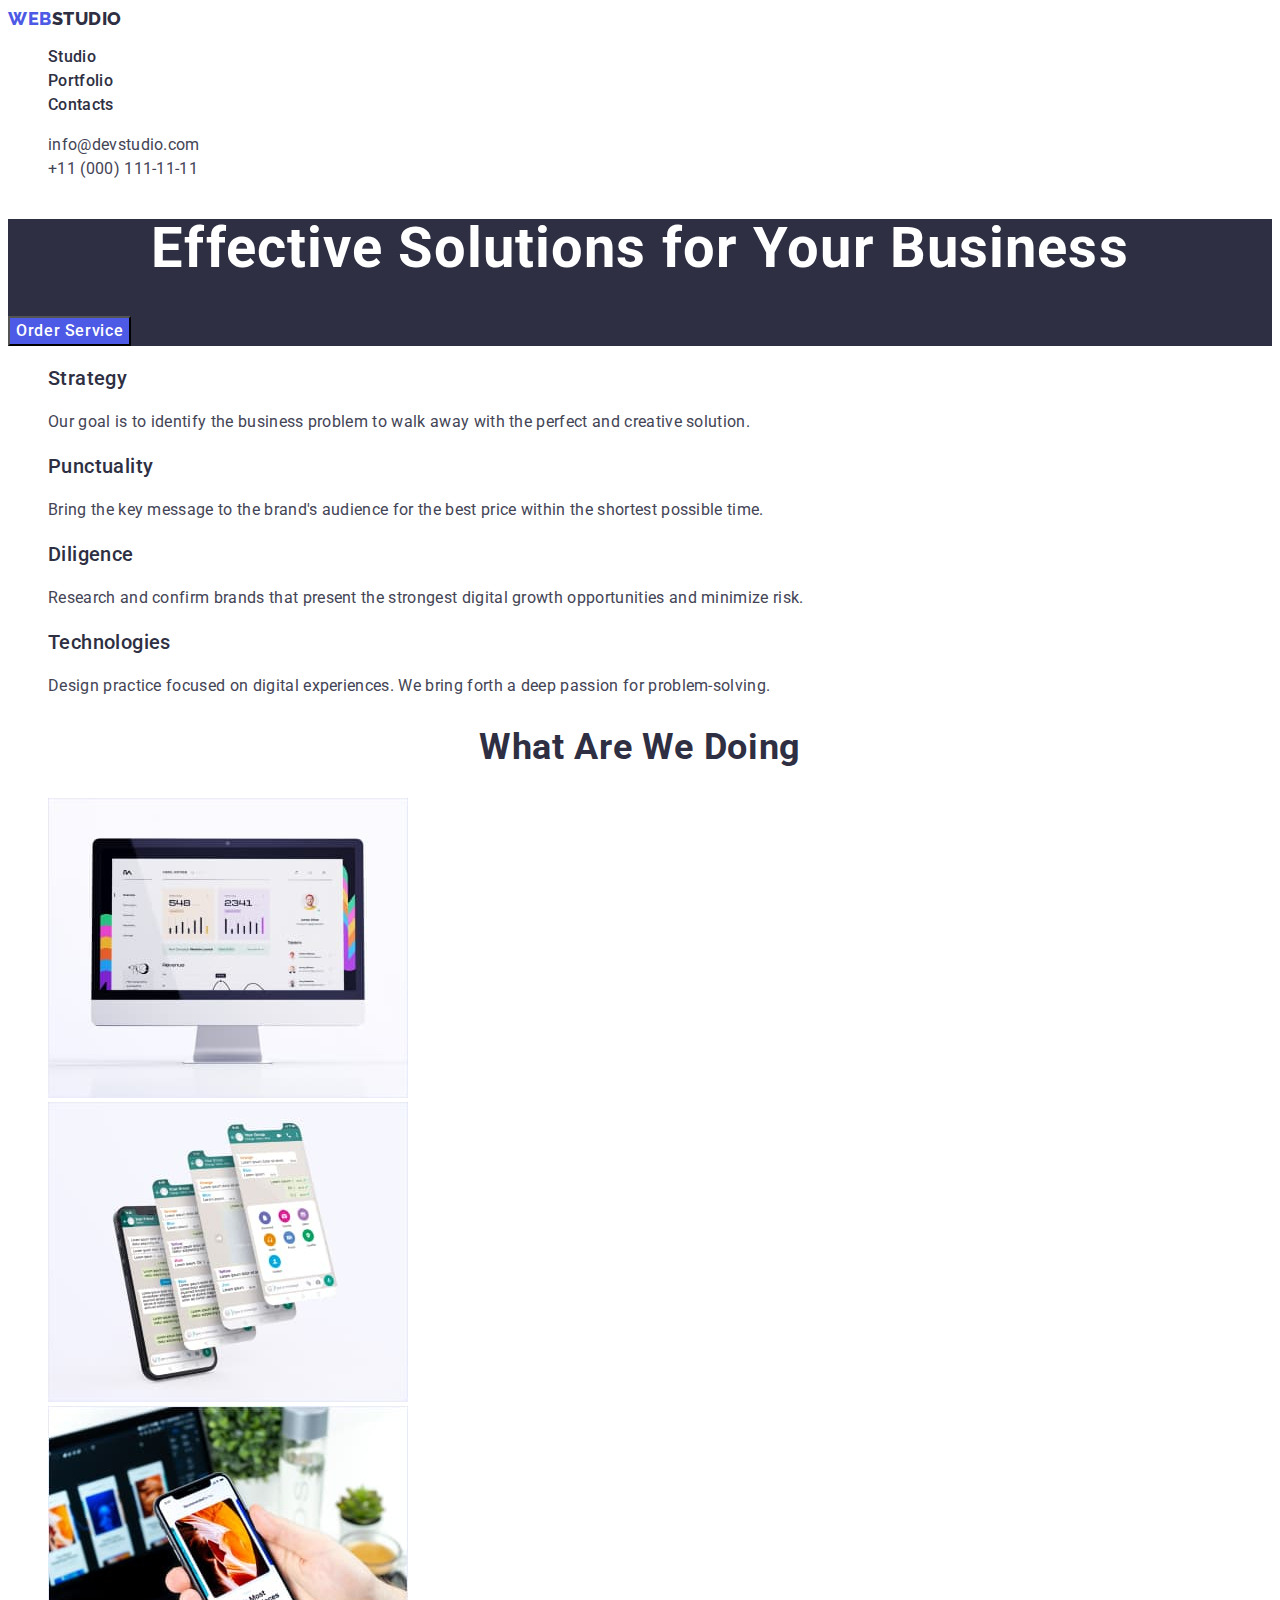
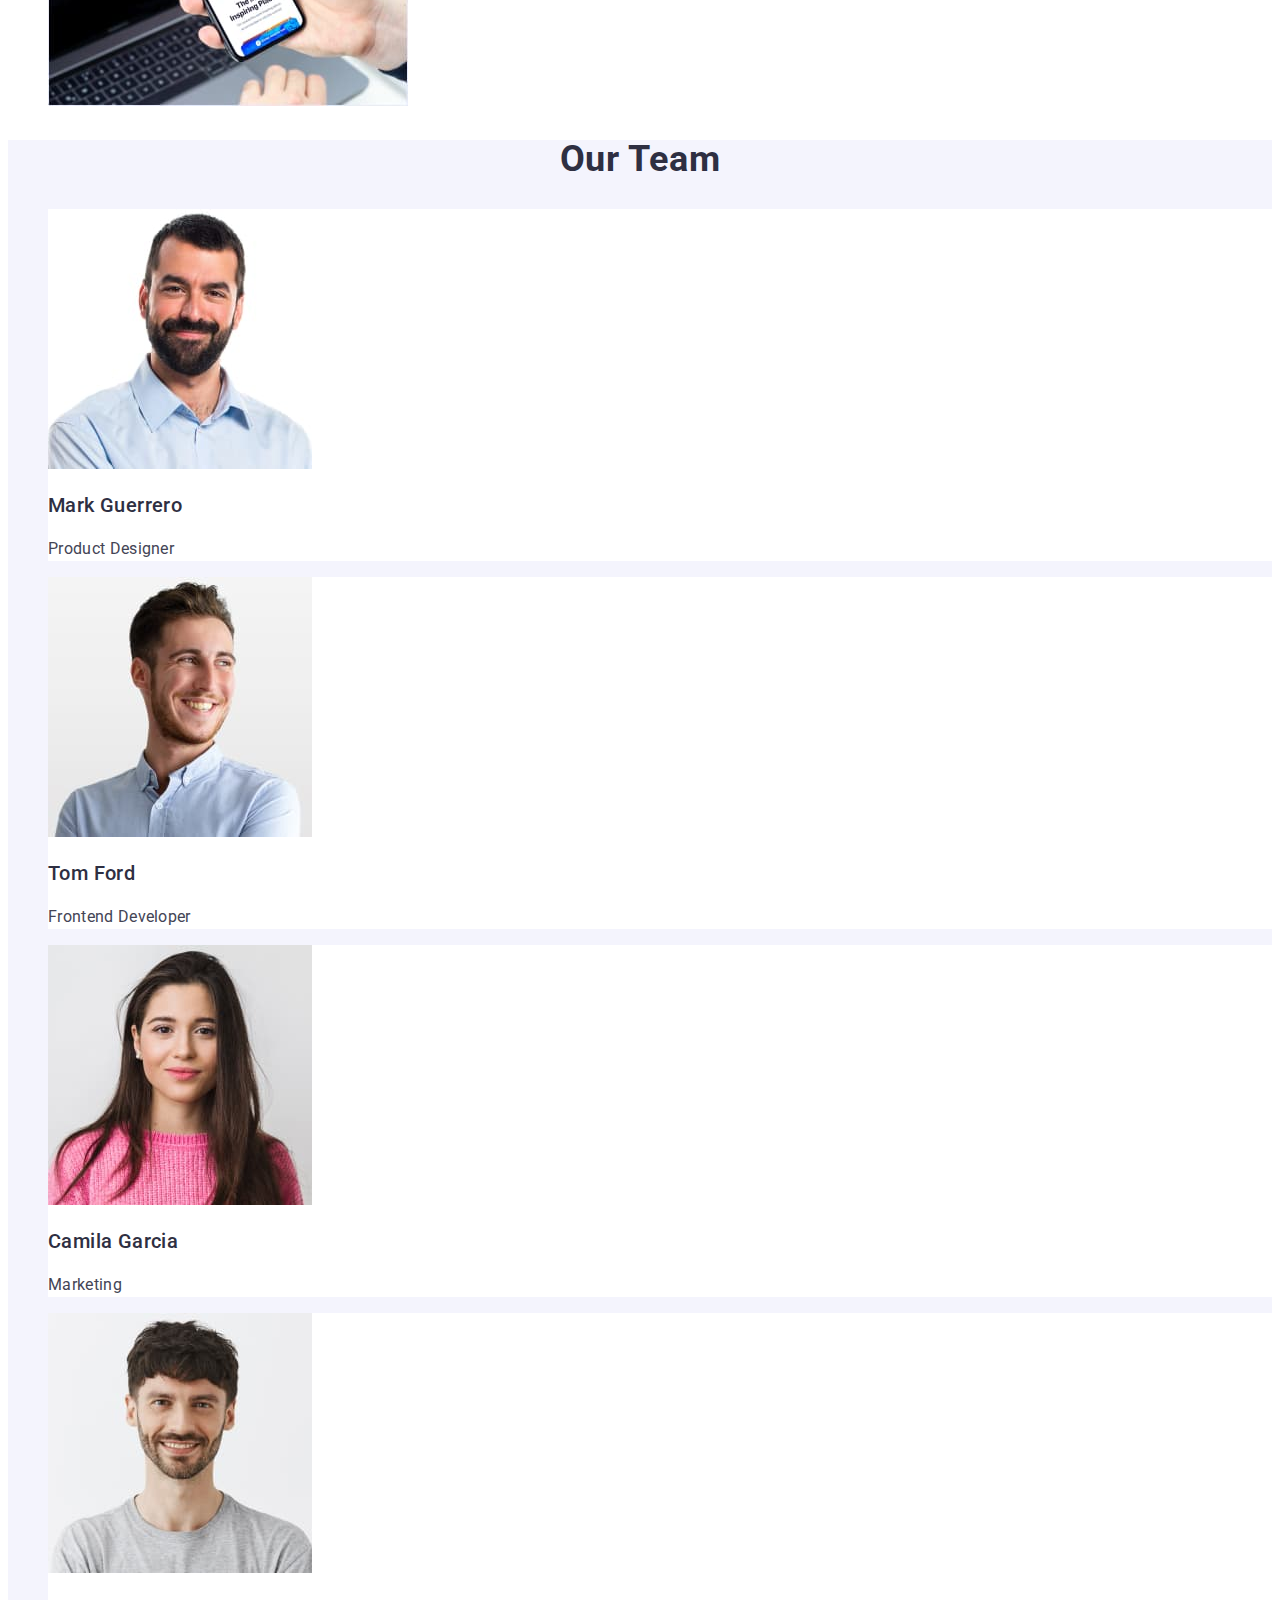
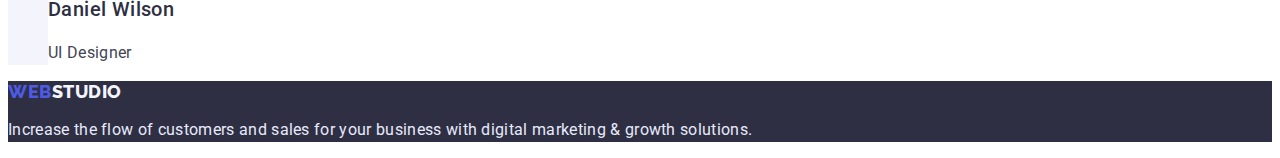
<file: index.html>
<!DOCTYPE html>
<html lang="en">
  <head>
    <meta charset="UTF-8" />
    <meta http-equiv="X-UA-Compatible" content="IE=edge" />
    <meta name="viewport" content="width=device-width, initial-scale=1.0" />
    <title>Studio</title>
    <link rel="preconnect" href="https://fonts.googleapis.com" />
    <link rel="preconnect" href="https://fonts.gstatic.com" crossorigin />
    <link
      href="https://fonts.googleapis.com/css2?family=Raleway:wght@800&family=Roboto:wght@400;500;700;900&display=swap"
      rel="stylesheet"
    />
    <link rel="stylesheet" href="./css/styles.css" />
  </head>
  <body>
    <!-- Шапка сторінки -->
    <header>
      <nav class="nav">
        <a href="./index.html" class="logo link"
          >Web<span class="studio">Studio</span></a
        >

        <ul class="nav-list list">
          <li><a href="./index.html" class="link">Studio</a></li>
          <li><a href="./portfolio.html" class="link">Portfolio</a></li>
          <li><a href="" class="link">Contacts</a></li>
        </ul>
      </nav>

      <address class="contacts">
        <ul class="contacts-list list">
          <li>
            <a href="mailto:info@devstudio.com" class="link"
              >info@devstudio.com</a
            >
          </li>
          <li>
            <a href="tel:+110001111111" class="link">+11 (000) 111-11-11</a>
          </li>
        </ul>
      </address>
    </header>
    <main>
      <!-- Герой -->
      <section class="hero">
        <h1 class="hero-title">Effective Solutions for Your Business</h1>
        <button type="button" class="hero-btn">Order Service</button>
      </section>

      <!-- Функції -->
      <section class="section-features">
        <h2 class="section-title" hidden>Features</h2>
        <ul class="features-list list">
          <li>
            <h3 class="list-title">Strategy</h3>
            <p class="list-text">
              Our goal is to identify the business problem to walk away with the
              perfect and creative solution.
            </p>
          </li>
          <li>
            <h3 class="list-title">Punctuality</h3>
            <p class="list-text">
              Bring the key message to the brand's audience for the best price
              within the shortest possible time.
            </p>
          </li>
          <li>
            <h3 class="list-title">Diligence</h3>
            <p class="list-text">
              Research and confirm brands that present the strongest digital
              growth opportunities and minimize risk.
            </p>
          </li>
          <li>
            <h3 class="list-title">Technologies</h3>
            <p class="list-text">
              Design practice focused on digital experiences. We bring forth a
              deep passion for problem-solving.
            </p>
          </li>
        </ul>
      </section>

      <!-- Що ми робимо -->
      <section>
        <h2 class="section-title">What are we doing</h2>
        <ul class="list">
          <li><img src="./images/img-pc.jpg" alt="pc" width="360" /></li>
          <li><img src="./images/img-phone.jpg" alt="phone" width="360" /></li>
          <li>
            <img src="./images/img-notebook.jpg" alt="notebook" width="360" />
          </li>
        </ul>
      </section>

      <!-- Наша команда -->
      <section class="team">
        <h2 class="section-title">Our Team</h2>
        <ul class="list">
          <li class="team-list-item">
            <img src="./images/mark.jpg" alt="Employee" width="264" />
            <h3 class="list-title">Mark Guerrero</h3>
            <p class="list-text">Product Designer</p>
          </li>
          <li class="team-list-item">
            <img src="./images/tom.jpg" alt="Employee" width="264" />
            <h3 class="list-title">Tom Ford</h3>
            <p class="list-text">Frontend Developer</p>
          </li>
          <li class="team-list-item">
            <img src="./images/camila.jpg" alt="Employee" width="264" />
            <h3 class="list-title">Camila Garcia</h3>
            <p class="list-text">Marketing</p>
          </li>
          <li class="team-list-item">
            <img src="./images/daniel.jpg" alt="Employee" width="264" />
            <h3 class="list-title">Daniel Wilson</h3>
            <p class="list-text">UI Designer</p>
          </li>
        </ul>
      </section>
    </main>
    <!-- Підвал сторінки -->
    <footer class="footer">
      <a href="./index.html" class="logo link"
        >Web<span class="studio-foot">Studio</span></a
      >
      <p class="footer-text">
        Increase the flow of customers and sales for your business with digital
        marketing & growth solutions.
      </p>
    </footer>
  </body>
</html>
</file>
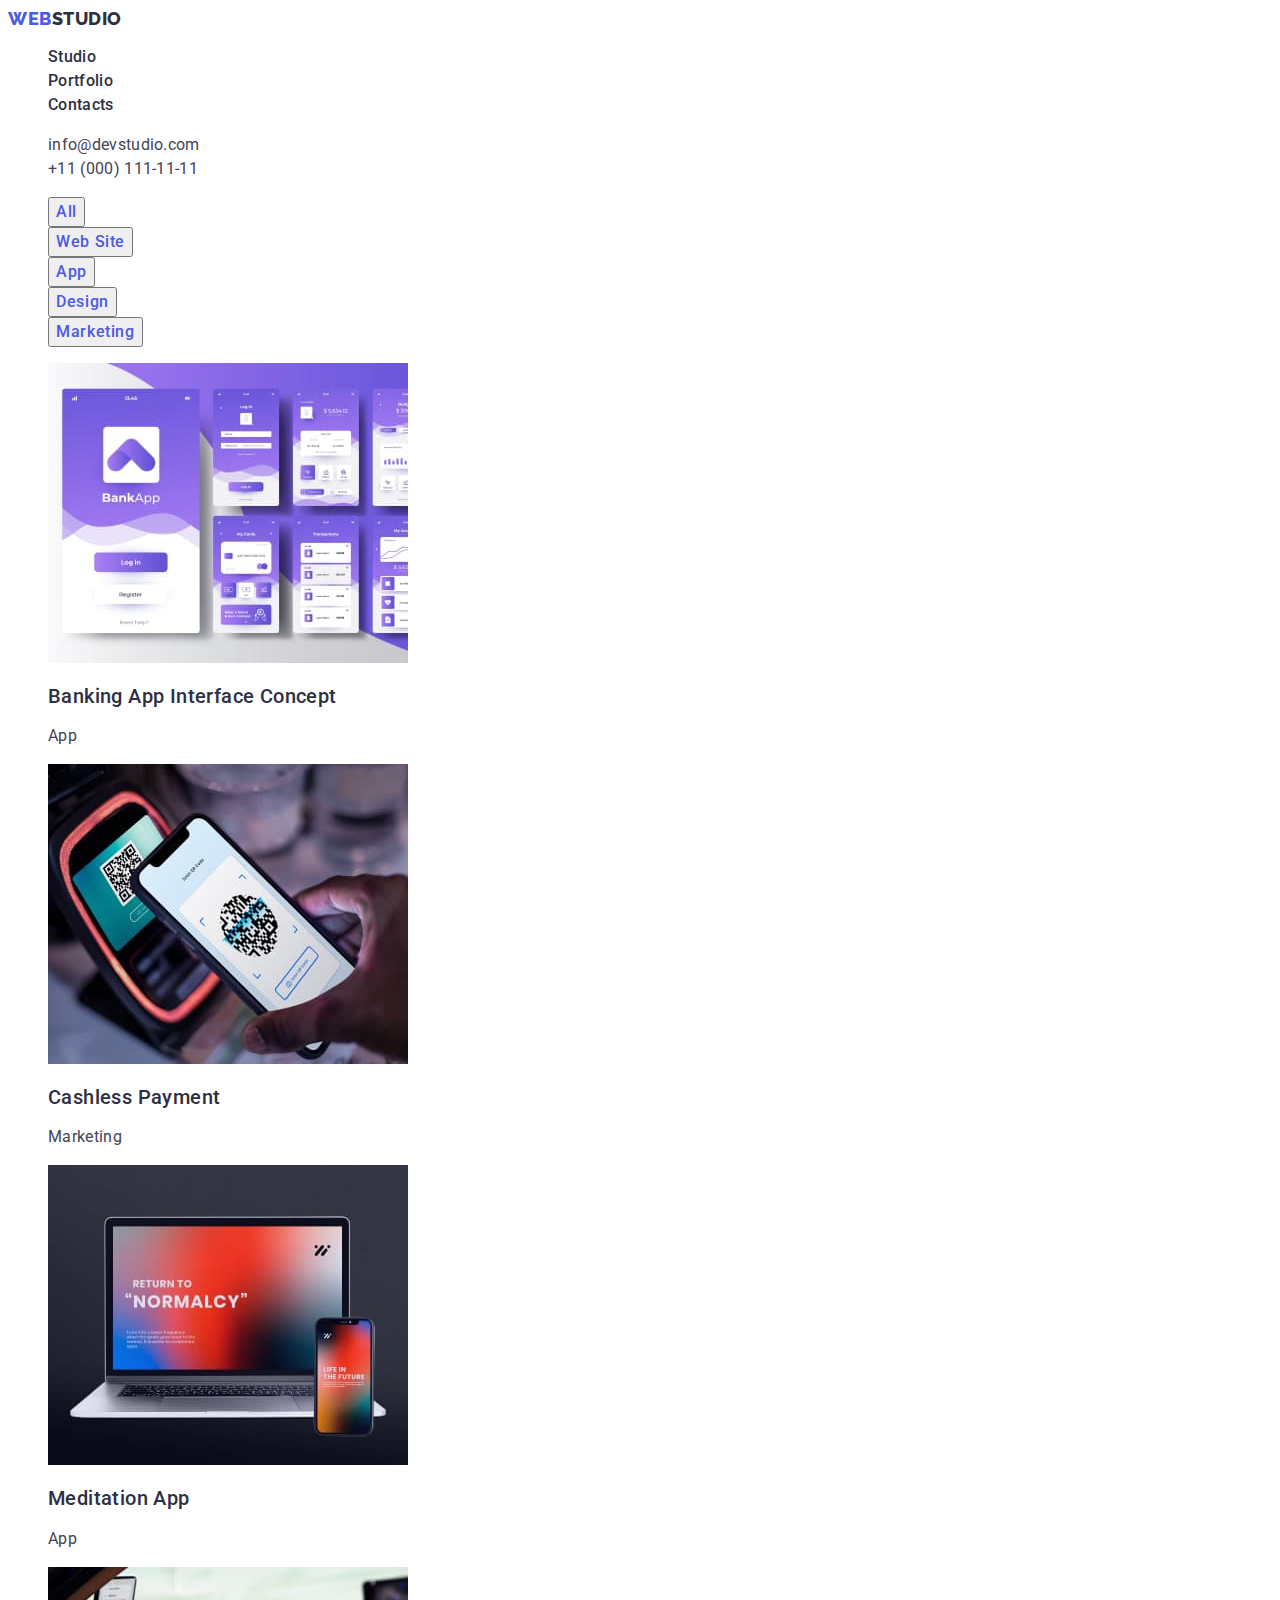
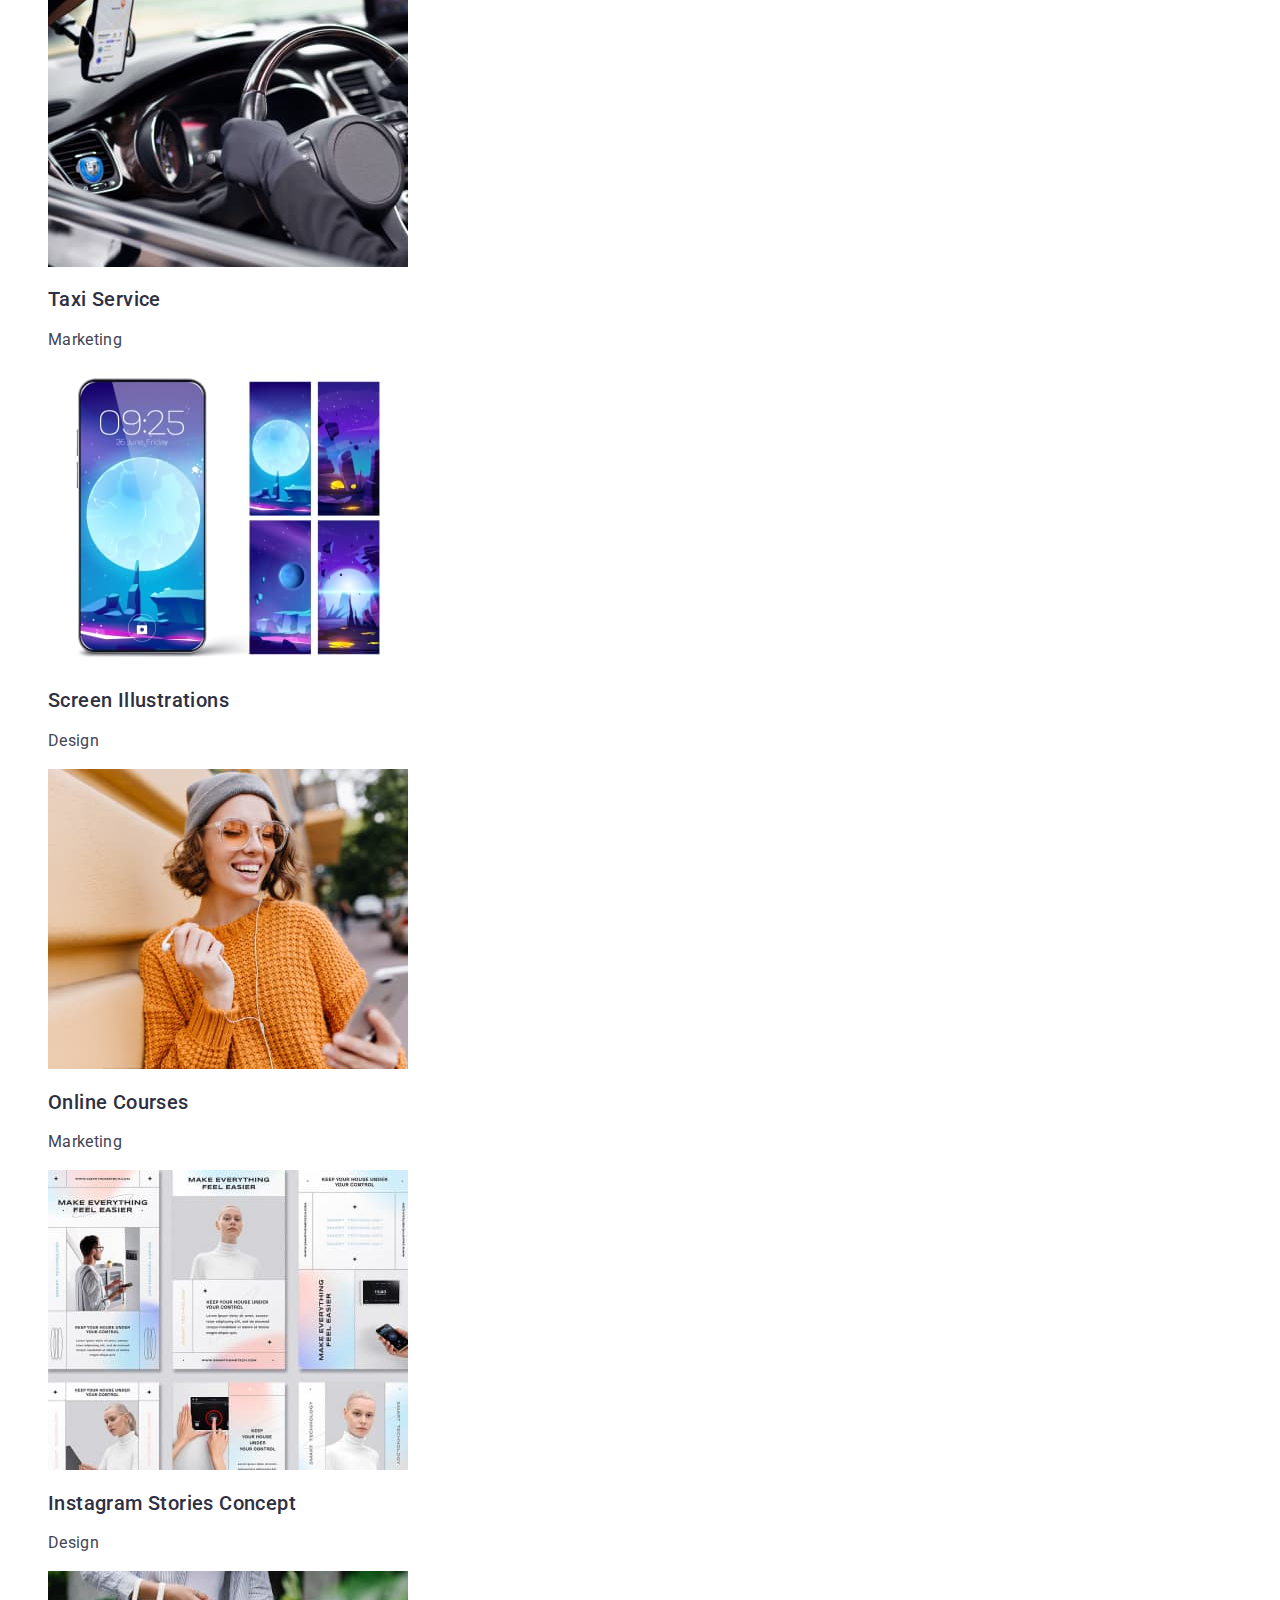
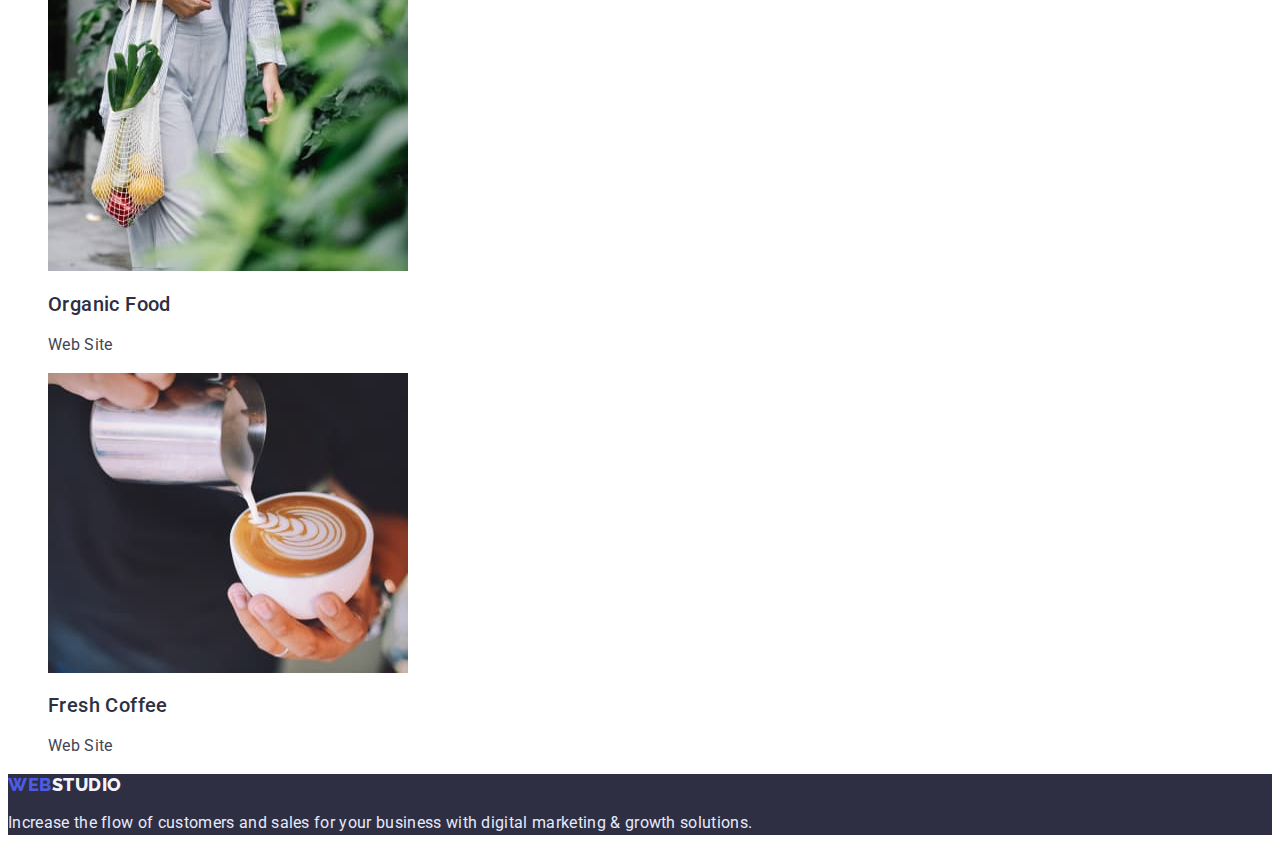
<file: portfolio.html>
<!DOCTYPE html>
<html lang="en">
  <head>
    <meta charset="UTF-8" />
    <meta http-equiv="X-UA-Compatible" content="IE=edge" />
    <meta name="viewport" content="width=device-width, initial-scale=1.0" />
    <title>Portfolio</title>
    <link rel="preconnect" href="https://fonts.googleapis.com" />
    <link rel="preconnect" href="https://fonts.gstatic.com" crossorigin />
    <link
      href="https://fonts.googleapis.com/css2?family=Raleway:wght@800&family=Roboto:wght@400;500;700;900&display=swap"
      rel="stylesheet"
    />
    <link rel="stylesheet" href="./css/styles.css" />
  </head>
  <body>
    <!-- Шапка сторінки -->
    <header>
      <nav class="nav">
        <a href="./index.html" class="logo link"
          >Web<span class="studio">Studio</span></a
        >

        <ul class="nav-list list">
          <li><a href="./index.html" class="link">Studio</a></li>
          <li><a href="./portfolio.html" class="link">Portfolio</a></li>
          <li><a href="" class="link">Contacts</a></li>
        </ul>
      </nav>

      <address class="contacts">
        <ul class="contacts-list list">
          <li>
            <a href="mailto:info@devstudio.com" class="link"
              >info@devstudio.com</a
            >
          </li>
          <li>
            <a href="tel:+110001111111" class="link">+11 (000) 111-11-11</a>
          </li>
        </ul>
      </address>
    </header>
    <!-- Main content -->
    <main>
      <section>
        <h1 hidden>Our works</h1>
        <ul class="list">
          <li><button type="button" class="btn-filter">All</button></li>
          <li><button type="button" class="btn-filter">Web Site</button></li>
          <li><button type="button" class="btn-filter">App</button></li>
          <li><button type="button" class="btn-filter">Design</button></li>
          <li><button type="button" class="btn-filter">Marketing</button></li>
        </ul>
        <ul class="list">
          <li>
            <a href="" class="link">
              <img
                src="./images/img-8.jpg"
                alt="Picture of the project"
                width="360"
                height="300"
              />
              <h2 class="list-title">Banking App Interface Concept</h2>
              <p class="link-text">App</p>
            </a>
          </li>
          <li>
            <a href="" class="link">
              <img
                src="./images/img-7.jpg"
                alt="Picture of the project"
                width="360"
                height="300"
              />
              <h2 class="list-title">Cashless Payment</h2>
              <p class="link-text">Marketing</p>
            </a>
          </li>
          <li>
            <a href="" class="link">
              <img
                src="./images/img-6.jpg"
                alt="Picture of the project"
                width="360"
                height="300"
              />
              <h2 class="list-title">Meditation App</h2>
              <p class="link-text">App</p></a
            >
          </li>
          <li>
            <a href="" class="link">
              <img
                src="./images/img-5.jpg"
                alt="Picture of the project"
                width="360"
                height="300"
              />
              <h2 class="list-title">Taxi Service</h2>
              <p class="link-text">Marketing</p>
            </a>
          </li>
          <li>
            <a href="" class="link">
              <img
                src="./images/img-4.jpg"
                alt="Picture of the project"
                width="360"
                height="300"
              />
              <h2 class="list-title">Screen Illustrations</h2>
              <p class="link-text">Design</p>
            </a>
          </li>
          <li>
            <a href="" class="link">
              <img
                src="./images/img-3.jpg"
                alt="Picture of the project"
                width="360"
                height="300"
              />
              <h2 class="list-title">Online Courses</h2>
              <p class="link-text">Marketing</p>
            </a>
          </li>
          <li>
            <a href="" class="link">
              <img
                src="./images/img-2.jpg"
                alt="Picture of the project"
                width="360"
                height="300"
              />
              <h2 class="list-title">Instagram Stories Concept</h2>
              <p class="link-text">Design</p>
            </a>
          </li>
          <li>
            <a href="" class="link">
              <img
                src="./images/img-1.jpg"
                alt="Picture of the project"
                width="360"
                height="300"
              />
              <h2 class="list-title">Organic Food</h2>
              <p class="link-text">Web Site</p>
            </a>
          </li>
          <li>
            <a href="" class="link">
              <img
                src="./images/img.jpg"
                alt="Picture of the project"
                width="360"
                height="300"
              />
              <h2 class="list-title">Fresh Coffee</h2>
              <p class="link-text">Web Site</p>
            </a>
          </li>
        </ul>
      </section>
    </main>
    <!-- Підвал сторінки -->
    <footer class="footer">
      <a href="./index.html" class="logo link"
        >Web<span class="studio-foot">Studio</span></a
      >
      <p class="footer-text">
        Increase the flow of customers and sales for your business with digital
        marketing & growth solutions.
      </p>
    </footer>
  </body>
</html>
</file>
<file: css/styles.css>
:root {
  --primary-text-color: #434455;
  --item-text-color: #2e2f42;
  --logo-color-iris: #4d5ae5;
  --button-color-ocean: #404bbf;
  --white: #ffffff;
  --accent-color: #e7e9fc;
  --logo-color-cloud: #f4f4fd;
}
/* /* Кольорова гама */
/* основний колір тексту - #434455 */
/* колір заголовків - #2E2F42 */
/* колір лого - #4D5AE5 */
/* колір панелі кнопок портфоліо - #404BBF */

body {
  font-family: "Roboto", sans-serif;
  color: var(--primary-text-color);
}

.section-title {
  font-size: 36px;
  line-height: 1.11;
  color: var(--item-text-color);
  text-align: center;
  letter-spacing: 0.02em;
  text-transform: capitalize;
}

.link {
  text-decoration: none;
}

/* header */

.logo {
  font-family: "Raleway", sans-serif;
  font-weight: 800;
  font-size: 18px;
  line-height: 1.17;
  align-items: center;
  letter-spacing: 0.03em;
  text-transform: uppercase;
  color: var(--logo-color-iris);
}

.studio {
  color: var(--item-text-color);
}

.list {
  list-style: none;
}

.nav-list a {
  color: var(--item-text-color);
  font-weight: 500;
  font-size: 16px;
  line-height: 1.5;
  letter-spacing: 0.02em;
}

.nav-list a:hover,
.nav-list a:focus {
  color: var(--button-color-ocean);
}

.contacts {
  font-style: normal;
}

.contacts a {
  font-size: 16px;
  line-height: 1.5;
  color: var(--primary-text-color);
  letter-spacing: 0.02em;
}

.contacts a:hover,
.contacts a:focus {
  color: var(--button-color-ocean);
}

/* Hero */
.hero {
  background-color: var(--item-text-color);
}

.hero-title {
  color: var(--white);
  font-size: 56px;
  line-height: 1.07;
  text-align: center;
  letter-spacing: 0.02em;
}

.hero-btn {
  font-family: "Roboto", sans-serif;
  font-style: normal;
  font-weight: 500;
  font-size: 16px;
  line-height: 1.5;
  align-items: center;
  letter-spacing: 0.04em;
  color: var(--white);
  background-color: var(--logo-color-iris);
  cursor: pointer;
}

.hero-btn:hover,
.hero-btn:focus {
  background-color: var(--button-color-ocean);
}

/* Sections */
.list-title {
  font-weight: 500;
  font-size: 20px;
  line-height: 1.2;
  letter-spacing: 0.02em;
  color: var(--item-text-color);
}

.list-text {
  font-size: 16px;
  line-height: 1.5;
  letter-spacing: 0.02em;
}
/* Sections Team */
.team {
  background-color: var(--logo-color-cloud);
}

.team-list-item {
  background-color: var(--white);
}

/* Page Portfolio */
.btn-filter {
  font-family: "Roboto", sans-serif;
  font-style: normal;
  font-weight: 500;
  font-size: 16px;
  line-height: 1.5;
  align-items: center;
  text-align: center;
  letter-spacing: 0.04em;
  color: var(--logo-color-iris);
  cursor: pointer;
}

.btn-filter:hover,
.btn-filter:focus {
  background-color: var(--button-color-ocean);
  color: var(--white);
}

.link-text {
  font-size: 16px;
  line-height: 1.5;
  letter-spacing: 0.02em;
  color: var(--primary-text-color);
}

/* Footer */
.studio-foot {
  color: var(--logo-color-cloud);
}

.footer {
  background-color: var(--item-text-color);
}

.footer-text {
  color: var(--accent-color);
  font-size: 16px;
  line-height: 1.5;
  letter-spacing: 0.02em;
}
</file>
